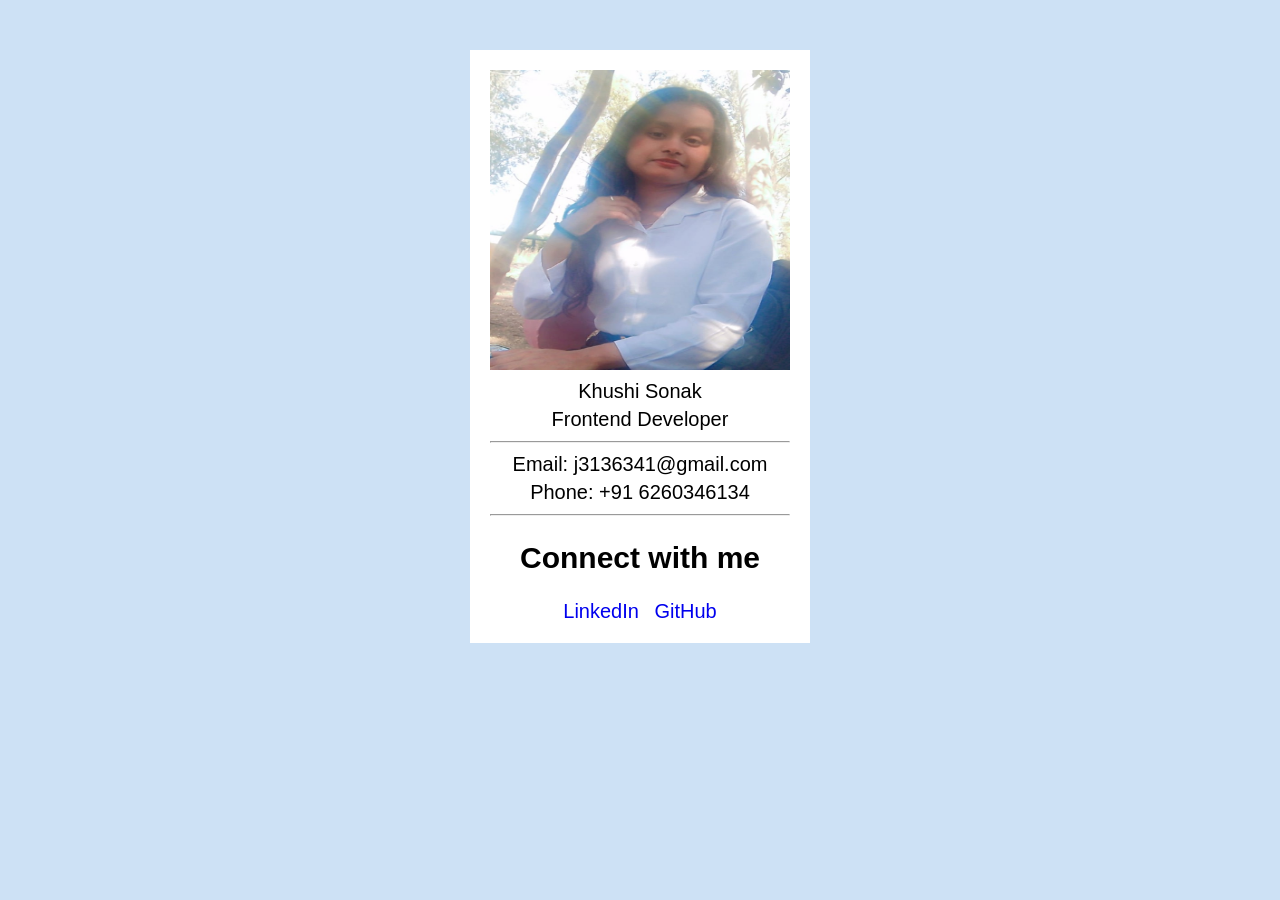
<file: BusinessCard/index.html>
<!DOCTYPE html>
<html lang="en">
  <head>
    <meta charset="UTF-8" />
    <title>Business Card</title>
    <meta name="description" content="Personal business card webpage" />
    <link rel="stylesheet" href="style.css" />
  </head>
  <body>
    <div class="business-card">
      <img src="photo.png" alt="my-photo" class="profile-image" />
      <p class="full-name">Khushi Sonak</p>
      <p class="designation">Frontend Developer</p>
      <hr />
      <p>Email: j3136341@gmail.com</p>
      <p>Phone: +91 6260346134</p>
      <hr />
      <div class="social-media">
        <h2>Connect with me</h2>
        <a href="www.linkedin.com/in/khushi-sonak-6b7808290">LinkedIn</a>
        <a href="https://github.com/khushi-sonak">GitHub</a>
      </div>
    </div>
  </body>
</html>
</file>
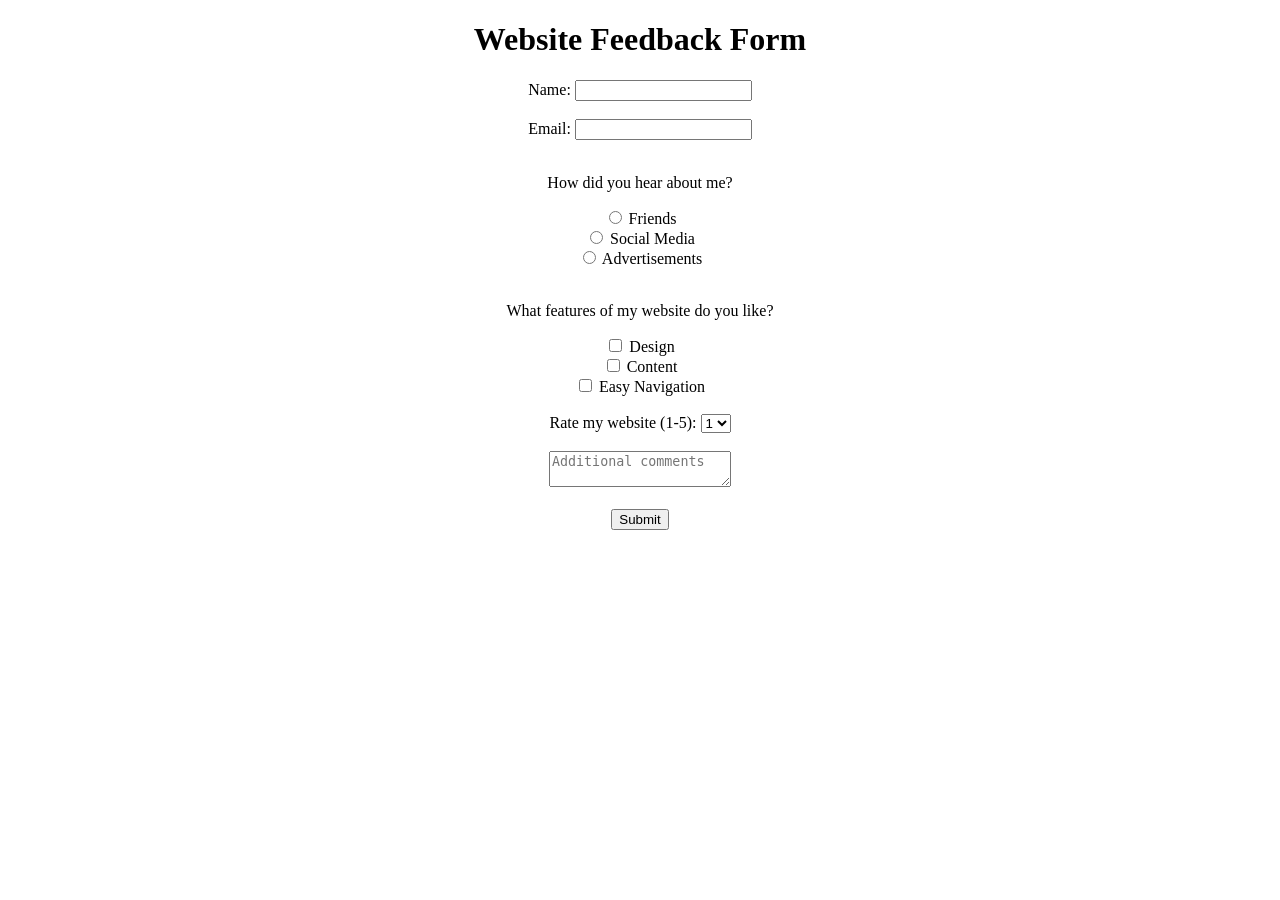
<file: FeedbackFrom/index.html>
<!doctype html>
<html lang="en">
  <head>
    <meta charset="UTF-8" />
    <title>Survey Form</title>
  </head>
  <body>
    <center>
      <h1>Website Feedback Form</h1>
      <form>
        <label for="name">Name:</label>
        <input type="text" id="name" name="name" />
        <br /><br />
        <label for="email">Email:</label>
        <input type="email" id="email" name="email" />
        <br /><br />
        <p>How did you hear about me?</p>
        <input type="radio" name="source" value="friends" /> Friends<br />
        <input type="radio" name="source" value="social" /> Social Media<br />
        <input type="radio" name="source" value="ads" /> Advertisements<br />
        <br />
        <p>What features of my website do you like?</p>
        <input type="checkbox" name="features" value="design" /> Design<br />
        <input type="checkbox" name="features" value="content" /> Content<br />
        <input type="checkbox" name="features" value="navigation" /> Easy
        Navigation<br />
        <br />
        <label for="rating">Rate my website (1-5):</label>
        <select id="rating" name="rating">
          <option>1</option>
          <option>2</option>
          <option>3</option>
          <option>4</option>
          <option>5</option>
        </select>
        <br /><br />
        <textarea placeholder="Additional comments"></textarea>
        <br /><br />
        <button type="submit">Submit</button>
      </form>
    </center>
  </body>
</html>
</file>
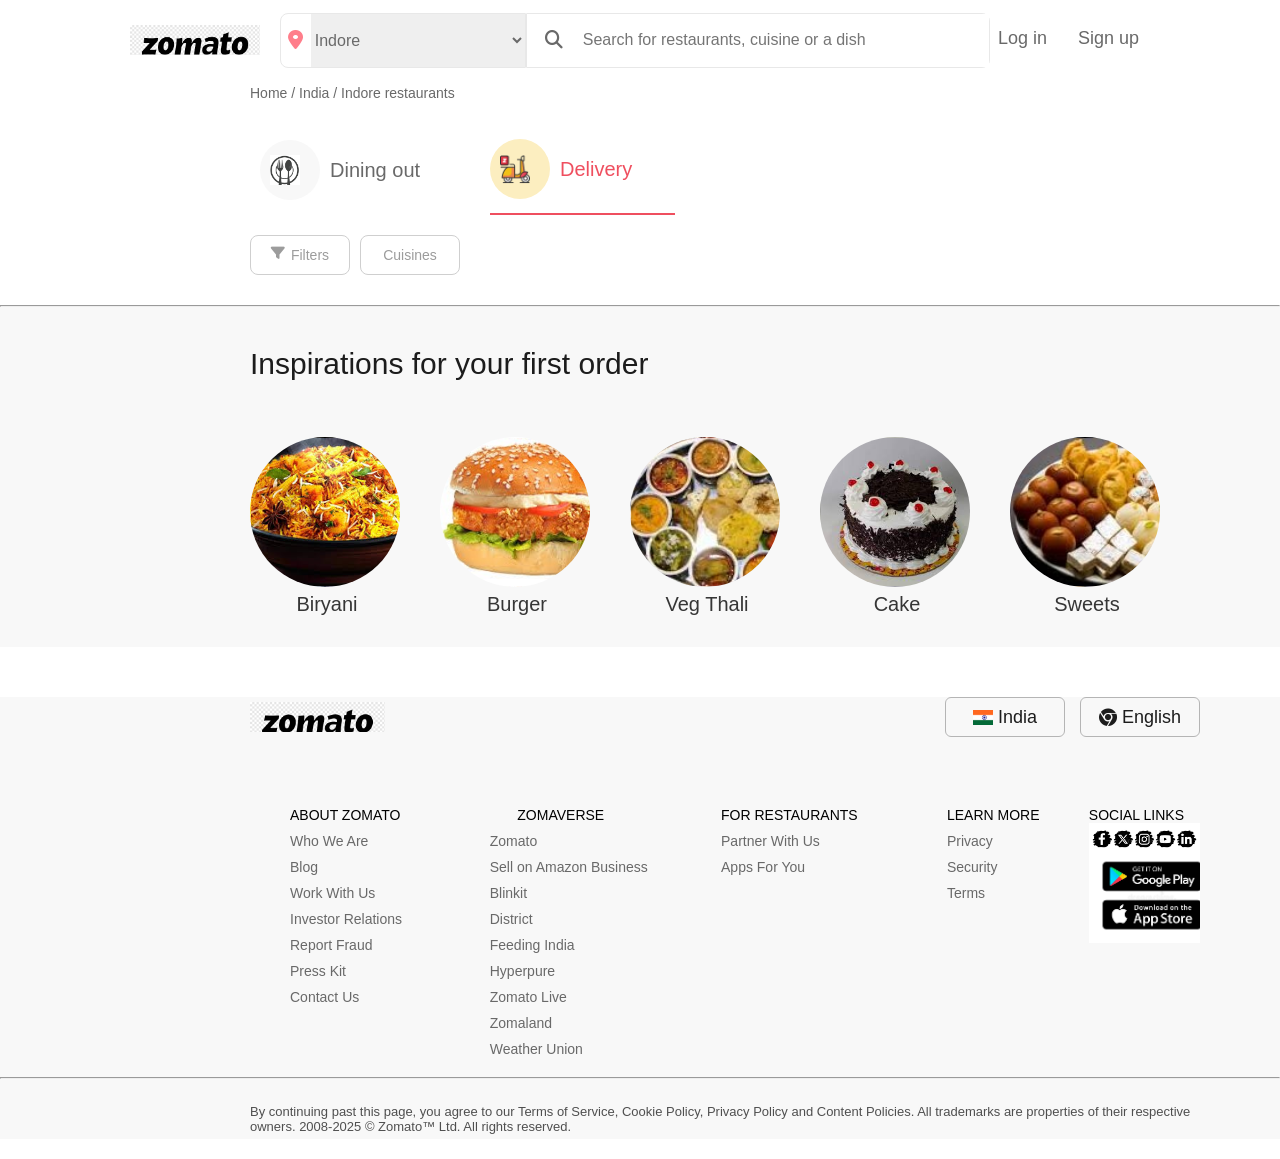
<file: ZomatoClone/index.html>
<!DOCTYPE html>
<html lang="en">
  <head>
    <meta charset="UTF-8" />
    <meta name="viewport" content="width=device-width, initial-scale=1.0" />
    <title>Zomato</title>
    <!--link to font awesome-->
    <link
      rel="stylesheet"
      href="https://cdnjs.cloudflare.com/ajax/libs/font-awesome/6.5.0/css/all.min.css"
    />
    <link rel="stylesheet" href="style.css" />
  </head>
  <body>
    <header>
      <div id="navbar">
        <div id="image"></div>
        <div id="nav-search">
          <div id="location">
            <div id="location-icon">
              <i class="fa-solid fa-location-dot"></i>
            </div>
            <select id="select" name="select">
              <option>Indore</option>
            </select>
          </div>
          <div id="search">
            <div id="search-icon">
              <i class="fa-solid fa-magnifying-glass"></i>
            </div>
            <input
              type="text"
              id="input"
              placeholder="Search for restaurants, cuisine or a dish"
            />
          </div>
        </div>
        <div class="login">Log in</div>
        <div class="login">Sign up</div>
      </div>
    </header>
    <!--main body-->
    <div id="home">Home / India / Indore restaurants</div>
    <div id="panel1">
      <div id="diningout">
        <div id="image1"><div id="img1"></div></div>
        Dining out
      </div>
      <div id="delivery">
        <div id="image2"><div id="img2"></div></div>
        Delivery
      </div>
    </div>
    <div id="panel2">
      <div id="filters" class="text">
        <div id="filter-icon">
          <i class="fa-solid fa-filter"></i>
        </div>
        Filters
      </div>
      <div id="cuisines" class="text">Cuisines</div>
    </div>
    <hr />
    <div id="main">
      <div id="order">Inspirations for your first order</div>
      <div id="food">
        <div id="biryani">
          <div id="food1"></div>
          <p>Biryani</p>
        </div>
        <div id="burger">
          <div id="food2"></div>
          <p>Burger</p>
        </div>
        <div id="vegthali">
          <div id="food3"></div>
          <p>Veg Thali</p>
        </div>
        <div id="cake">
          <div id="food4"></div>
          <p>Cake</p>
        </div>
        <div id="sweets">
          <div id="food5"></div>
          <p>Sweets</p>
        </div>
      </div>
    </div>
    <!--ending-->
    <footer>
      <div id="footer1">
        <div id="zomato"></div>
        <div id="english">
          <div id="ind" class="text2">
            <div id="ind-flag"></div>
            India
          </div>
          <div id="eng" class="text2">
            <div id="eng-browser">
              <i class="fa-brands fa-chrome"></i>
            </div>
            English
          </div>
        </div>
      </div>
      <div id="footer2">
        <ul>
          <p>About Zomato</p>
          <a>Who We Are</a>
          <a>Blog</a>
          <a>Work With Us</a>
          <a>Investor Relations</a>
          <a>Report Fraud</a>
          <a>Press Kit</a>
          <a>Contact Us</a>
        </ul>
        <ul>
          <p>Zomaverse</p>
          <a>Zomato</a>
          <a>Sell on Amazon Business</a>
          <a>Blinkit</a>
          <a>District</a>
          <a>Feeding India</a>
          <a>Hyperpure</a>
          <a>Zomato Live</a>
          <a>Zomaland</a>
          <a>Weather Union</a>
        </ul>
        <ul>
          <p>For Restaurants</p>
          <a>Partner With Us</a>
          <a>Apps For You</a>
        </ul>
        <ul>
          <p>Learn More</p>
          <a>Privacy</a>
          <a>Security</a>
          <a>Terms</a>
        </ul>
        <div id="links">
          <p>Social Links</p>
          <div id="logos"></div>
          <div id="appstore"></div>
        </div>
      </div>
      <hr />
      <div id="footer3">
        By continuing past this page, you agree to our Terms of Service, Cookie
        Policy, Privacy Policy and Content Policies. All trademarks are
        properties of their respective owners. 2008-2025 © Zomato™ Ltd. All
        rights reserved.
      </div>
    </footer>
  </body>
</html>
</file>
<file: BusinessCard/style.css>
body {
  background-color: rgb(205, 225, 245);
  font-family: Arial, sans-serif;
}

.business-card {
  width: 300px;
  background-color: #ffffff;
  padding: 20px;
  margin-top: 50px;
  margin-left: auto;
  margin-right: auto;
  text-align: center;
  font-size: 20px;
}

.profile-image {
  width: 300px;
  height: 300px;
}

p {
  margin: 5px 0;
}

a {
  text-decoration: none;
}

.social-media a {
  margin: 0 5px;
}
</file>
<file: ZomatoClone/style.css>
* {
  margin: 0;
  box-sizing: border-box;
  font-family: Arial, Helvetica, sans-serif;
}
/* header */
#navbar {
  height: 80px;
  display: flex;
  align-items: center;
  justify-content: center;
}
#image {
  height: 30px;
  width: 130px;
  background-image: url(images/zomato.png);
  background-size: cover;
  margin-right: 20px;
  background-color: #f8f8f8;
}
#nav-search {
  height: 55px;
  width: 710px;
  background-color: rgb(255, 255, 255);
  display: flex;
  align-items: center;
}
#location {
  height: 100%;
  width: 246px;
  display: flex;
  border-bottom-left-radius: 8px;
  border-top-left-radius: 8px;
  border-right: 1px solid #696969;
  border: 1px solid rgb(232, 232, 232);
}
#location-icon {
  height: 100%;
  width: 30px;
  color: #ff7e8b;
  font-size: 20px;
  display: flex;
  justify-content: center;
  align-items: center;
}
#select {
  border: none;
  width: 216px;
  height: 100%;
  color: #696969;
  font-size: 16px;
}
#search {
  height: 100%;
  width: 464px;
  display: flex;
  border-bottom-right-radius: 8px;
  border-top-right-radius: 8px;
  border: 1px solid rgb(232, 232, 232);
}
#search-icon {
  height: 100%;
  width: 54px;
  font-size: 18px;
  color: #696969;
  display: flex;
  justify-content: center;
  align-items: center;
}
#input {
  width: 410px;
  height: 100%;
  color: #696969;
  border: none;
  font-size: 16px;
}
.login {
  padding: 8px;
  font-size: 18px;
  height: 40px;
  width: 80px;
  text-align: left;
  color: #696969;
}
.login:hover {
  color: black;
}
#home {
  height: 25px;
  display: flex;
  padding-left: 250px;
  align-items: center;
  font-size: 14px;
  color: #696969;
}
#panel1 {
  height: 90px;
  display: flex;
  padding-left: 250px;
  margin-top: 20px;
  margin-bottom: 20px;
  background-color: #ffffff;
}
#image1 {
  height: 60px;
  width: 60px;
  border-radius: 50%;
  padding-right: 10px;
  background-color: #f8f8f8;
  display: flex;
  justify-content: center;
  align-items: center;
  font-size: 20px;
  margin-right: 10px;
}
#img1 {
  height: 30px;
  width: 30px;
  background-image: url(images/zomatoplate.png);
  background-size: cover;
}
#image2 {
  height: 60px;
  width: 60px;
  border-radius: 50%;
  padding-right: 10px;
  background-color: #fceec0;
  display: flex;
  justify-content: center;
  align-items: center;
  font-size: 20px;
  margin-right: 10px;
}
#img2 {
  height: 30px;
  width: 30px;
  background-image: url(images/delivery.webp);
  background-size: cover;
}
#diningout {
  height: 100%;
  width: 210px;
  color: #696969;
  font-size: 20px;
  font-weight: 500;
  margin-left: 10px;
  margin-right: 10px;
  display: flex;
  align-items: center;
}
#delivery {
  height: 100%;
  width: 185px;
  color: #ef4f5f;
  font-size: 20px;
  font-weight: 500;
  margin-left: 10px;
  margin-right: 10px;
  border-bottom: 2px solid #ef4f5f;
  display: flex;
  align-items: center;
}
#panel2 {
  height: 50px;
  display: flex;
  padding-left: 250px;
  margin-top: 20px;
  margin-bottom: 20px;
  background-color: #ffffff;
}
.text {
  height: 40px;
  width: 100px;
  border: 1px solid rgb(207, 207, 207);
  border-radius: 8px;
  display: flex;
  align-items: center;
}
#filters {
  color: #9c9c9c;
  background-color: #ffffff;
  font-size: 14px;
  margin-right: 10px;
  display: flex;
  align-items: center;
  justify-content: center;
}
#filter-icon {
  height: 20px;
  width: 20px;
  color: #9c9c9c;
}
#cuisines {
  color: #9c9c9c;
  background-color: #ffffff;
  font-size: 14px;
  display: flex;
  align-items: center;
  justify-content: center;
}
#main {
  height: 340px;
  width: 100%;
  background-color: #f8f8f8;
  padding-top: 40px;
  padding-bottom: 40px;
  padding-left: 250px;
}
#order {
  height: 60px;
  margin-bottom: 30px;
  color: #1c1c1c;
  font-size: 30px;
  font-weight: 500;
}
#food {
  height: 200px;
  display: flex;
}
p {
  color: #363636;
  font-size: 20px;
  padding-right: 16px;
  margin-top: 6px;
  font-weight: 500;
  text-align: center;
}
#biryani {
  height: 200px;
  width: 170px;
  margin-right: 20px;
}
#food1 {
  height: 150px;
  width: 150px;
  background-image: url(images/biryani.jpg);
  background-size: cover;
  border-radius: 50%;
  border: 1px solid transparent;
}
#burger {
  height: 200px;
  width: 170px;
  margin-right: 20px;
}
#food2 {
  height: 150px;
  width: 150px;
  background-image: url(images/burger.jpg);
  background-size: cover;
  border-radius: 50%;
  border: 1px solid transparent;
}
#vegthali {
  height: 200px;
  width: 170px;
  margin-right: 20px;
}
#food3 {
  height: 150px;
  width: 150px;
  background-image: url(images/vegthali.jpg);
  background-size: cover;
  border-radius: 50%;
  border: 1px solid transparent;
}
#cake {
  height: 200px;
  width: 170px;
  margin-right: 20px;
}
#food4 {
  height: 150px;
  width: 150px;
  background-image: url(images/cake.jpg);
  background-size: cover;
  border-radius: 50%;
  border: 1px solid transparent;
}
#sweets {
  height: 200px;
  width: 170px;
  margin-right: 20px;
}
#food5 {
  height: 150px;
  width: 150px;
  background-image: url(images/sweets.jpg);
  background-size: cover;
  border-radius: 50%;
  border: 1px solid transparent;
}
footer {
  margin-top: 50px;
  background-color: #f8f8f8;
}
#footer1 {
  height: 40px;
  width: 1200px;
  display: flex;
  justify-content: space-between;
  align-items: center;
  margin-bottom: 40px;
  padding-left: 250px;
}
#zomato {
  height: 30px;
  width: 135px;
  background-image: url(images/zomato.png);
  background-size: cover;
  background-color: #f8f8f8;
}
#english {
  height: 40px;
  width: 255px;
  display: flex;
  justify-content: space-between;
}
.text2 {
  height: 40px;
  width: 120px;
  border: 1px solid rgb(181, 181, 181);
  border-radius: 6px;
  display: flex;
  align-items: center;
}
#ind {
  color: #1c1c1c;
  font-size: 18px;
  display: flex;
  align-items: center;
  justify-content: center;
}
#eng {
  color: #1c1c1c;
  font-size: 18px;
  display: flex;
  align-items: center;
  justify-content: center;
}
#ind-flag {
  height: 15px;
  width: 20px;
  background-image: url(images/indflag.png);
  background-size: cover;
  margin-right: 5px;
}
#eng-browser {
  height: 18px;
  width: 18px;
  font-size: 18px;
  margin-right: 5px;
}
#footer2 {
  height: 300px;
  width: 1200px;
  display: flex;
  justify-content: space-between;
  padding-left: 250px;
}
ul a {
  display: block;
  font-size: 14px;
  margin-top: 10px;
  color: #696969;
}
#footer2 p {
  color: #000000;
  margin-top: 30px;
  font-size: 14px;
  font-weight: 500;
  text-transform: uppercase;
}
#logos {
  height: 25px;
  width: 100%;
  background-image: url(images/logos.png);
  background-size: cover;
}
#appstore {
  height: 95px;
  width: 100%;
  background-image: url(images/appstore.png);
  background-size: cover;
}
#footer3 {
  height: 35px;
  width: 1200px;
  font-size: 13px;
  color: #4f4f4f;
  margin-top: 25px;
  margin-bottom: 20px;
  padding-left: 250px;
}
</file>
